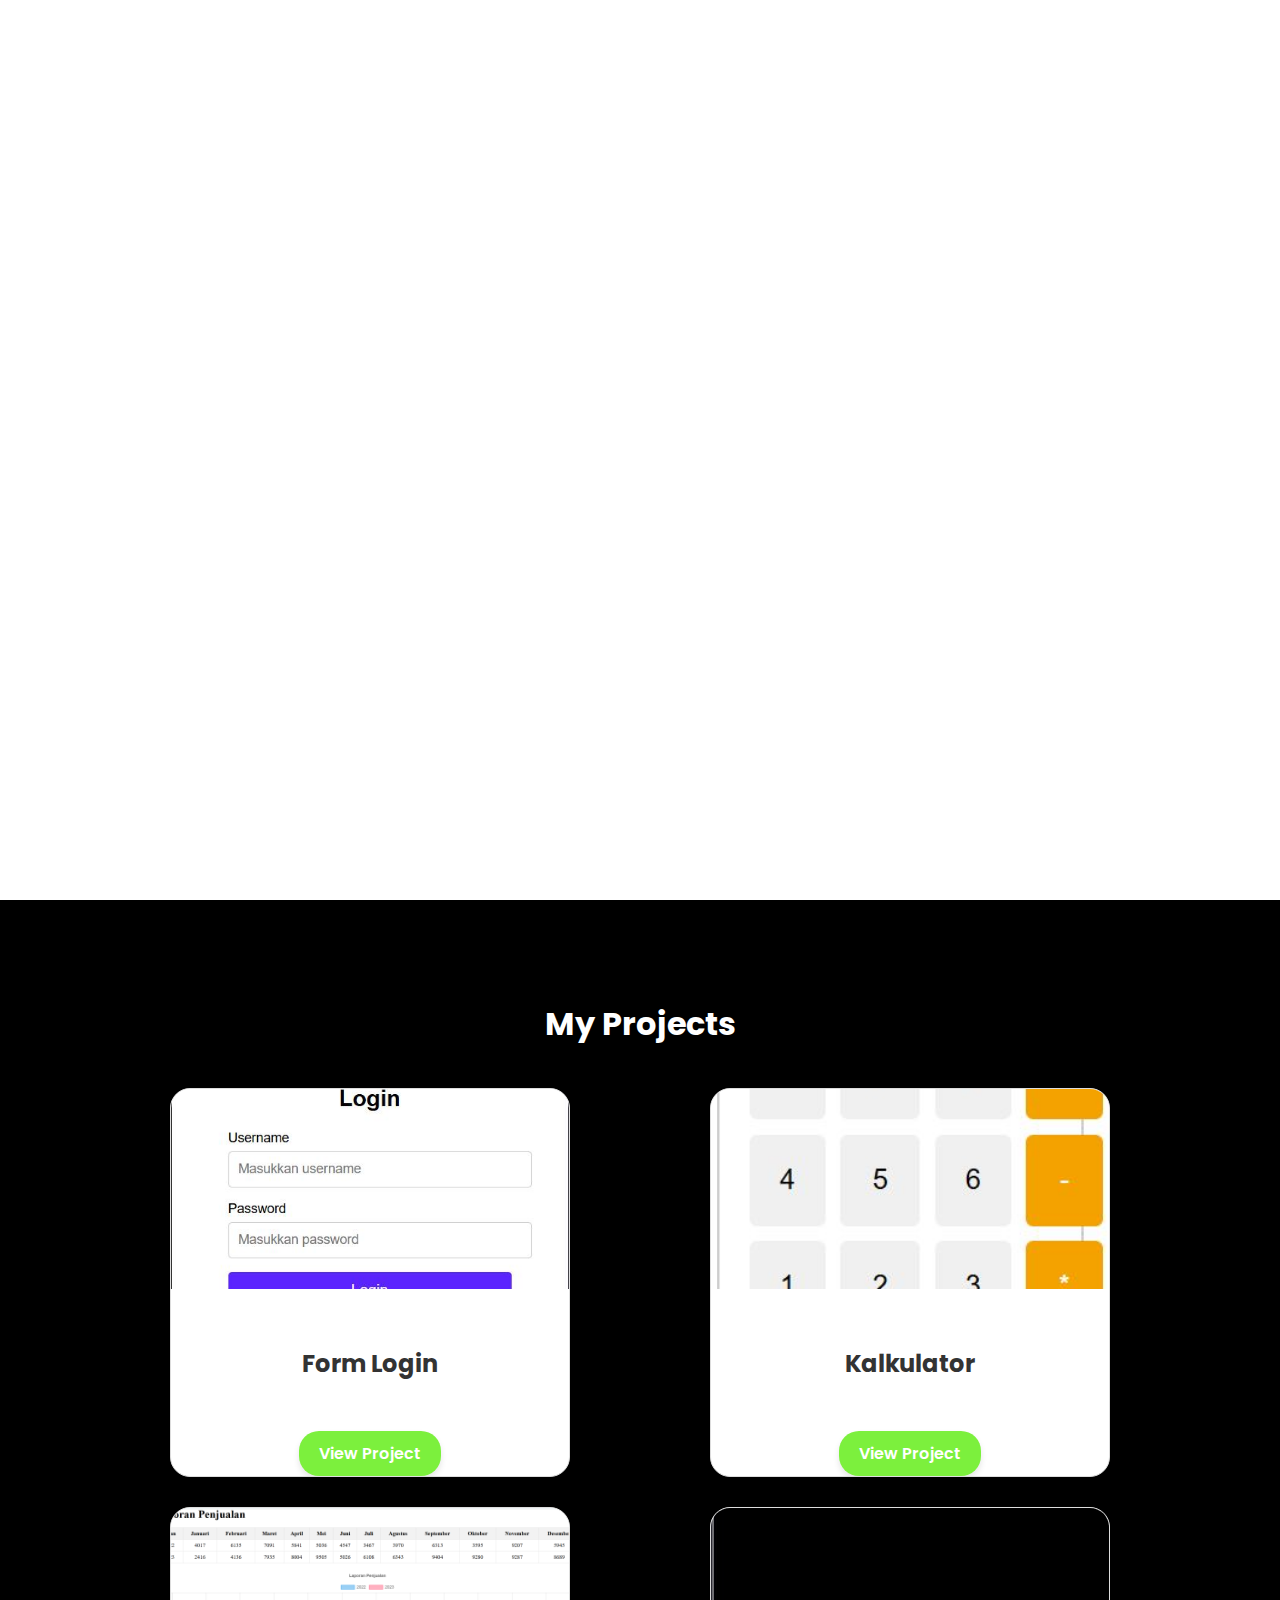
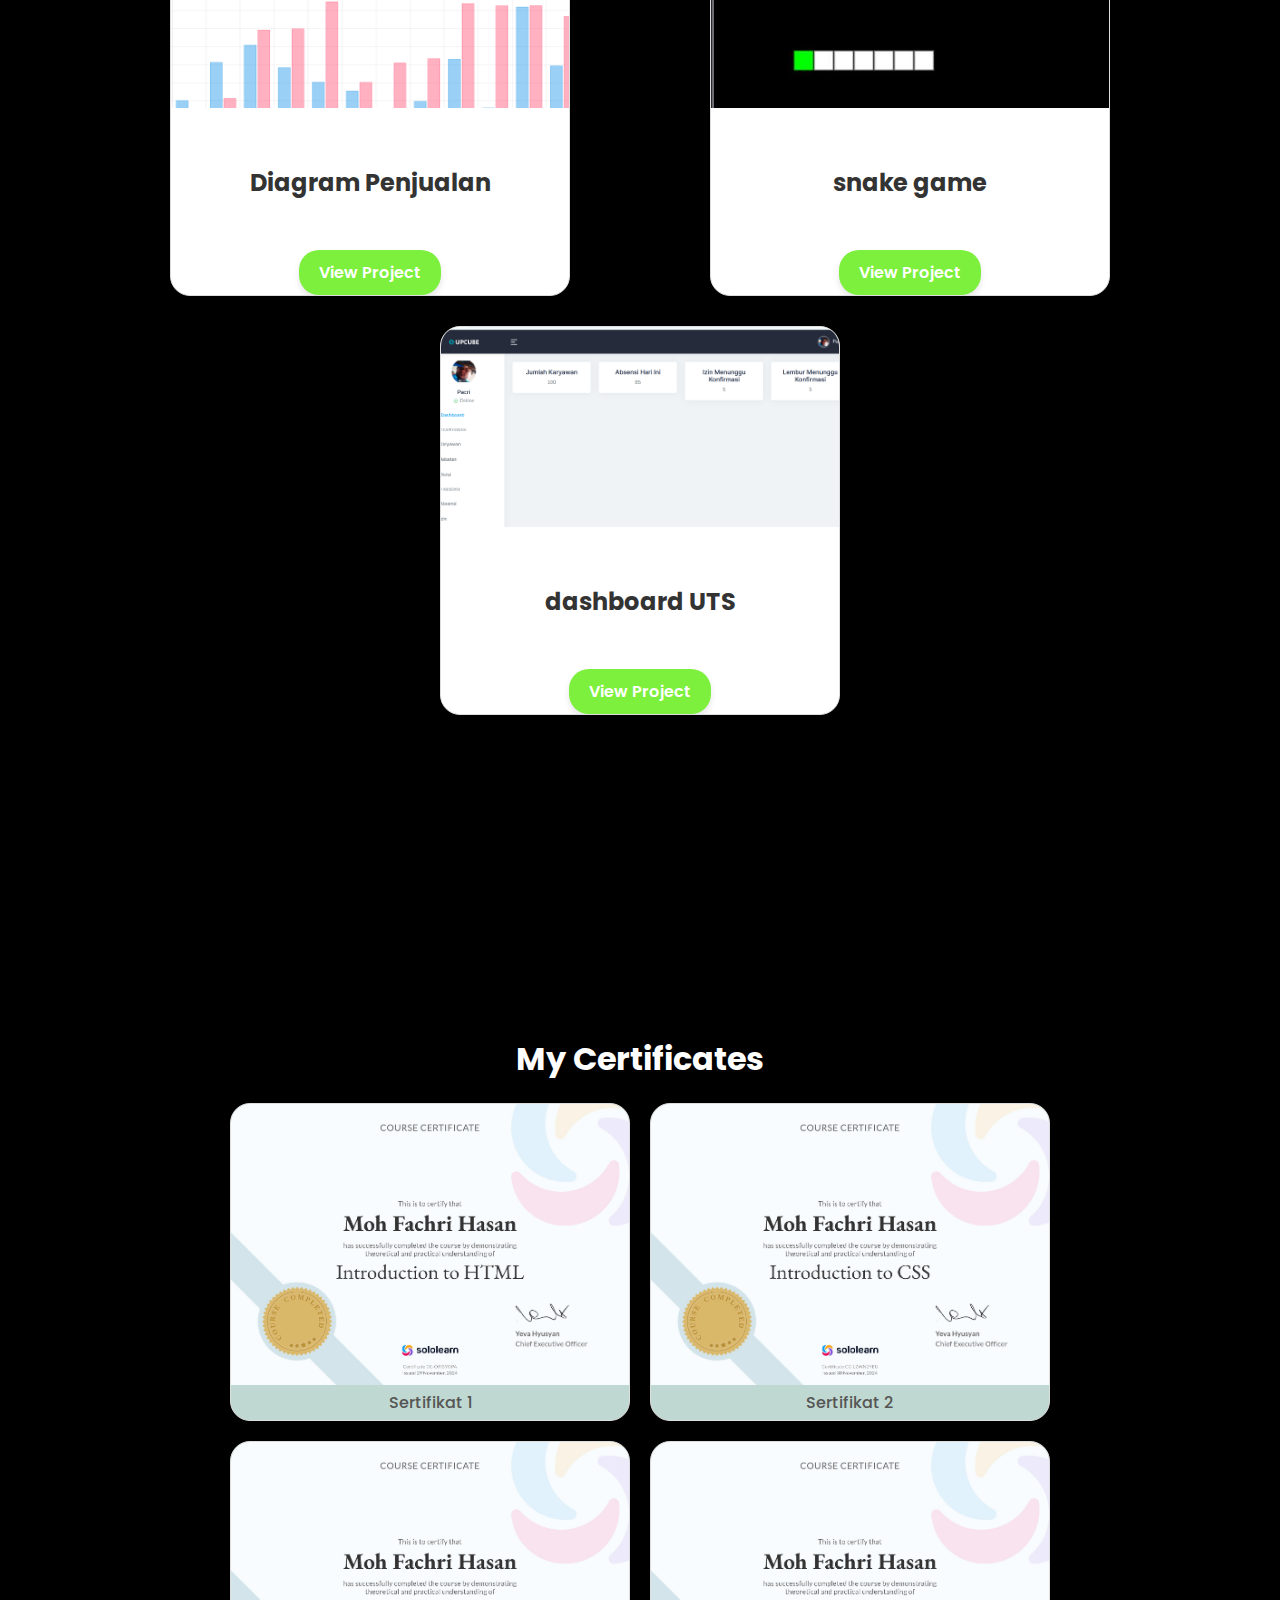
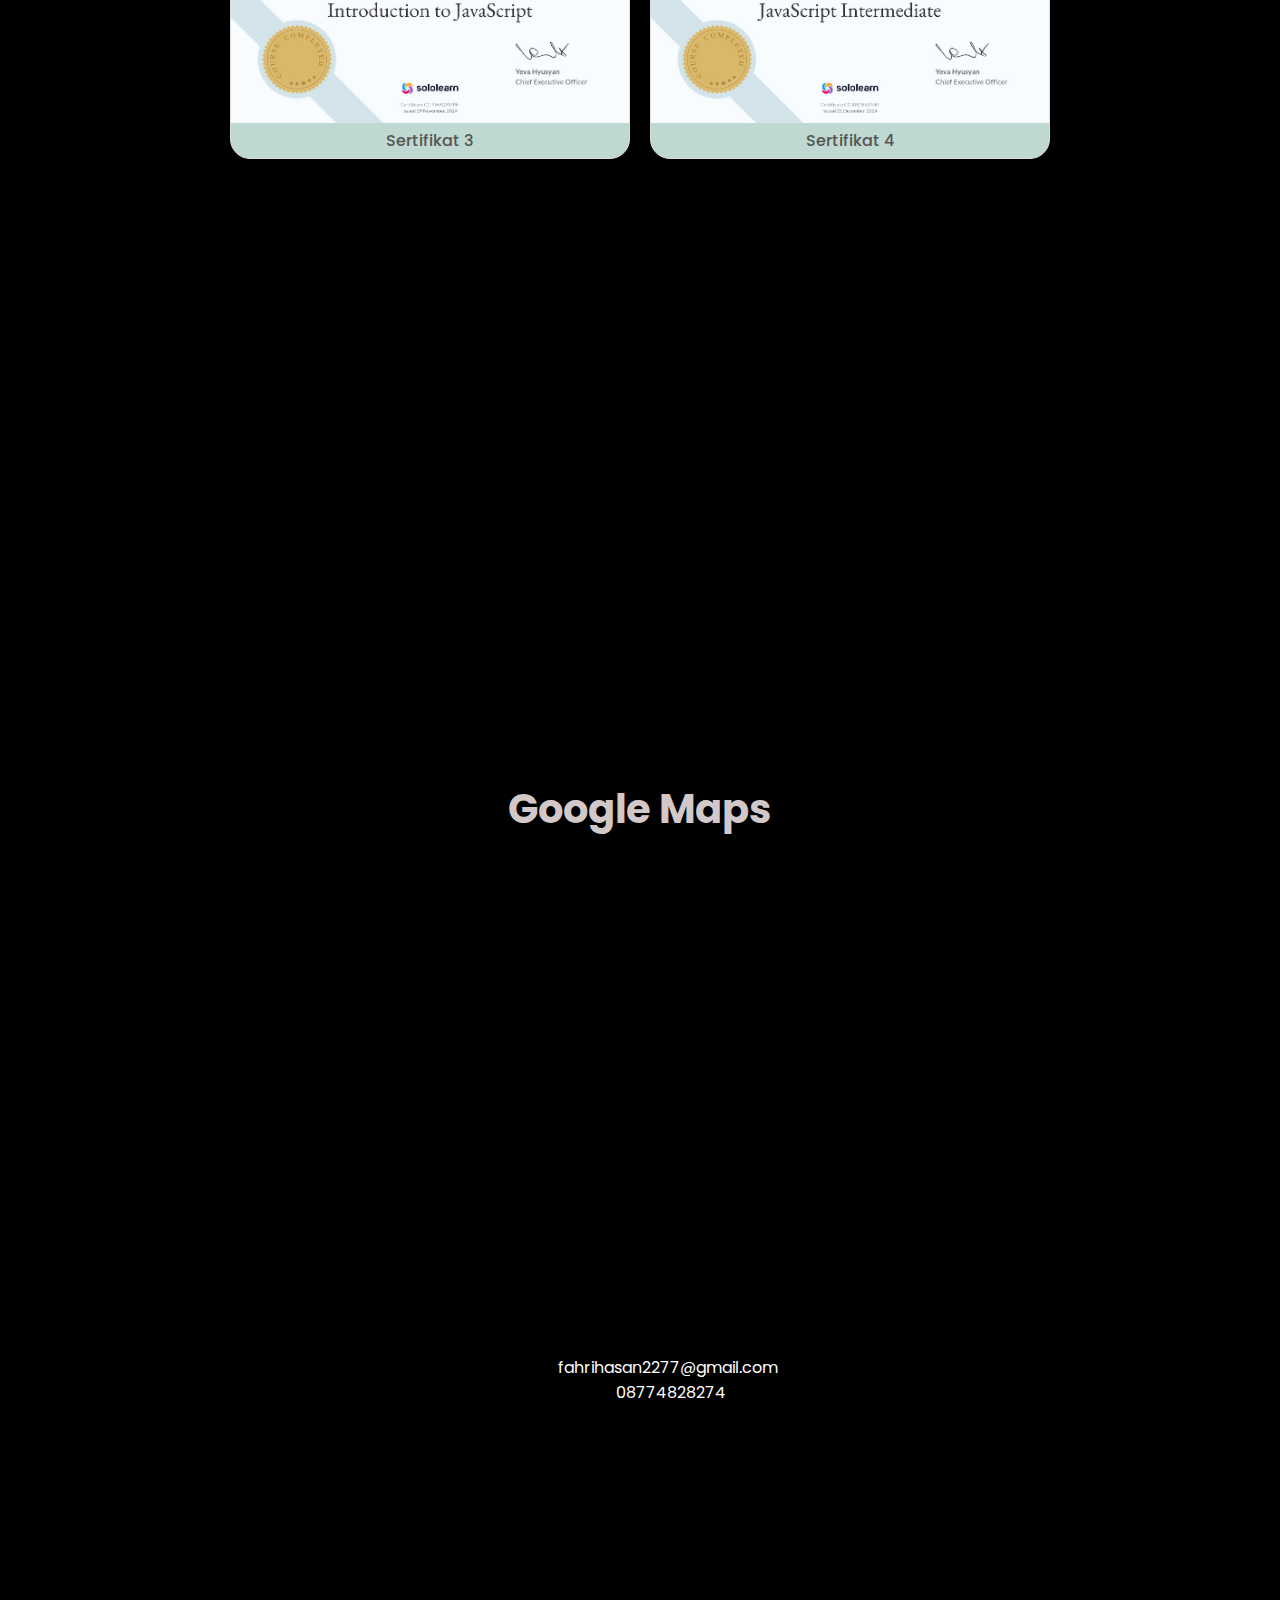
<file: index.html>
<!DOCTYPE html>
<html lang="en">
<head>
    <meta charset="UTF-8">
    <meta http-equiv="X-UA-Compatible" content="IE=edge">
    <meta name="viewport" content="width=device-width, initial-scale=1.0">
    <title>Personal Portfolio Website Using HTML & CSS | Codehal</title>
    <link href="https://unpkg.com/boxicons@2.1.4/css/boxicons.min.css" rel="stylesheet">
    <link rel="stylesheet" href="style.css">
</head>
<body>
    <!-- Navbar -->
    <nav class="navbar">
        <a href="#" class="logo">portofolio</a>
        <ul>
            <li><a href="#home">Home</a></li>
            <li><a href="#project">Project</a></li>
            <li><a href="#sertifikat">Sertifikat</a></li>
            <li><a href="#contact">contact</a></li>
        </ul>
    </nav>

    <!-- Animation -->
    <div class="bars-animation">
        <div class="bar" style="--i:6;"></div>
        <div class="bar" style="--i:5;"></div>
        <div class="bar" style="--i:4;"></div>
        <div class="bar" style="--i:3;"></div>
        <div class="bar" style="--i:2;"></div>
        <div class="bar" style="--i:1;"></div>
    </div>

    <!-- Home Section -->
    <section class="home" id="home">
        <div class="home-info">
            <h1>MOH. FACHRI HASAN</h1>
            <h2>I am a university student</h2>
            <p> Saya adalah seseorang yang sangat menyukai olahraga. Aktivitas fisik menjadi bagian penting dalam keseharian saya, baik untuk menjaga kesehatan, meningkatkan kebugaran, maupun melepaskan stres. Olahraga juga membantu saya tetap berenergi dan produktif..</p>
            <div class="btn-sci">
                <a href="#" class="btn">sosial media</a>
                <div class="sci">
                    <!-- Tambahkan link ke akun sosial media Anda -->
                    <a href="https://www.instagram.com/m_h.fachri15/profilecard/?igsh=bzR6OWpjNzR1bWNt" target="_blank"><i class="bx bxl-instagram"></i></a>
                    <a href="https://www.tiktok.com/@fahrii1071?_t=8rrBOtgnvE8&_r=1" target="_blank"><i class="bx bxl-tiktok"></i></a>
                    <a href="https://github.com/fachrihasan15" target="_blank"><i class="bx bxl-github"></i></a>
                </div>
            </div>
        </div>
        <div class="home-img">
            <div class="img-box">
                <div class="img-item">
                    <img src="fahri.jpg" alt="Profile Image">
                </div>
            </div>
        </div>
    </section>

    <!-- Project Section -->
    <section id="project" class="project">
        <h2>My Projects</h2>
        <div class="project-container">
            <div class="project-item">
                <img src="login.JPG" alt="Project 1">
                <h3>Form Login</h3>
                <p></p>
                <a href="form-login.html" target="_blank">View Project</a>
            </div>
            <div class="project-item">
                <img src="calculator.JPG" alt="Project 2">
                <h3>Kalkulator</h3>
                <p></p>
                <a href="calculator.html" target="_blank">View Project</a>
            </div>

            <div class="project-item">
                <img src="diagram/1.png" alt="Project 3">
                <h3>Diagram Penjualan</h3>
                <p></p>
                <a href="diagram/index.html" target="_blank">View Project</a>
            </div>
            
            <div class="project-item">
                <img src="snakegame.JPG" alt="Project 4">
                <h3>snake game</h3>
                <p></p>
                <a href="snakegame.html" target="_blank">View Project</a>
            </div>
            <div class="project-item">
                <img src="db.png" alt="Project 4">
                <h3>dashboard UTS</h3>
                <p></p>
                <a href="https://pacricasan.github.io/WEB/" target="_blank">View Project</a>
            </div>
        </div>

    </section>

  <!-- Sertifikat Section -->
<section id="sertifikat" class="sertifikat">
    <h2>My Certificates</h2>
    <div class="sertifikat-container">
        <div class="sertifikat-item">
            <a href="https://www.sololearn.com/certificates/CC-ORISYOPA" target="_blank">
                <img src="sertifikathtml.jpg" alt="Sertifikat 1">
            </a>
            <p>Sertifikat 1</p>
        </div>
        <div class="sertifikat-item">
            <a href="https://www.sololearn.com/certificates/CC-LZWN2YEU" target="_blank">
                <img src="sertifikatcss.jpg" alt="Sertifikat 2">
            </a>
            <p>Sertifikat 2</p>
        </div>
        <div class="sertifikat-item">
            <a href="https://www.sololearn.com/certificates/CC-FWAQXMPH" target="_blank">
                <img src="sertifikatjs.jpg" alt="Sertifikat 3">
            </a>
            <p>Sertifikat 3</p>
        </div>
        <div class="sertifikat-item">
            <a href="https://www.sololearn.com/certificates/CC-RRCHAVMM" target="_blank">
                <img src="sertifikatjavascript.jpg" alt="Sertifikat 4">
            </a>
            <p>Sertifikat 4</p>
        </div>
    </div>
</section>
    <section id="contact" class="contact">
    <h2>Google Maps</h2>
    <div class="map-container">
        <iframe 
            src="https://www.google.com/maps/embed?pb=!1m18!1m12!1m3!1d3952.856984539285!2d106.31642161532799!3d-6.366236095389803!2m3!1f0!2f0!3f0!3m2!1i1024!2i768!4f13.1!3m3!1m2!1s0x2e420e23511c9985%3A0xd11973f0d80edd66!2sMaja%2C%20Lebak%20Regency%2C%20Banten!5e0!3m2!1sen!2sid!4v1694683824381!5m2!1sen!2sid"
            width="600" 
            height="450" 
            style="border:0;" 
            allowfullscreen="" 
            loading="lazy" 
            referrerpolicy="no-referrer-when-downgrade">
        </iframe>
    </div>
    <div class="contact-info">
        <h3>Contact Information</h3>
        <p><strong>Email:</strong> <a href="mailto:example@example.com">fahrihasan2277@gmail.com</a></p>
        <p><strong>Phone:</strong> <a href="tel:087748282745">08774828274</a></p>
    </div>
</section>


</body>
</html>
</file>
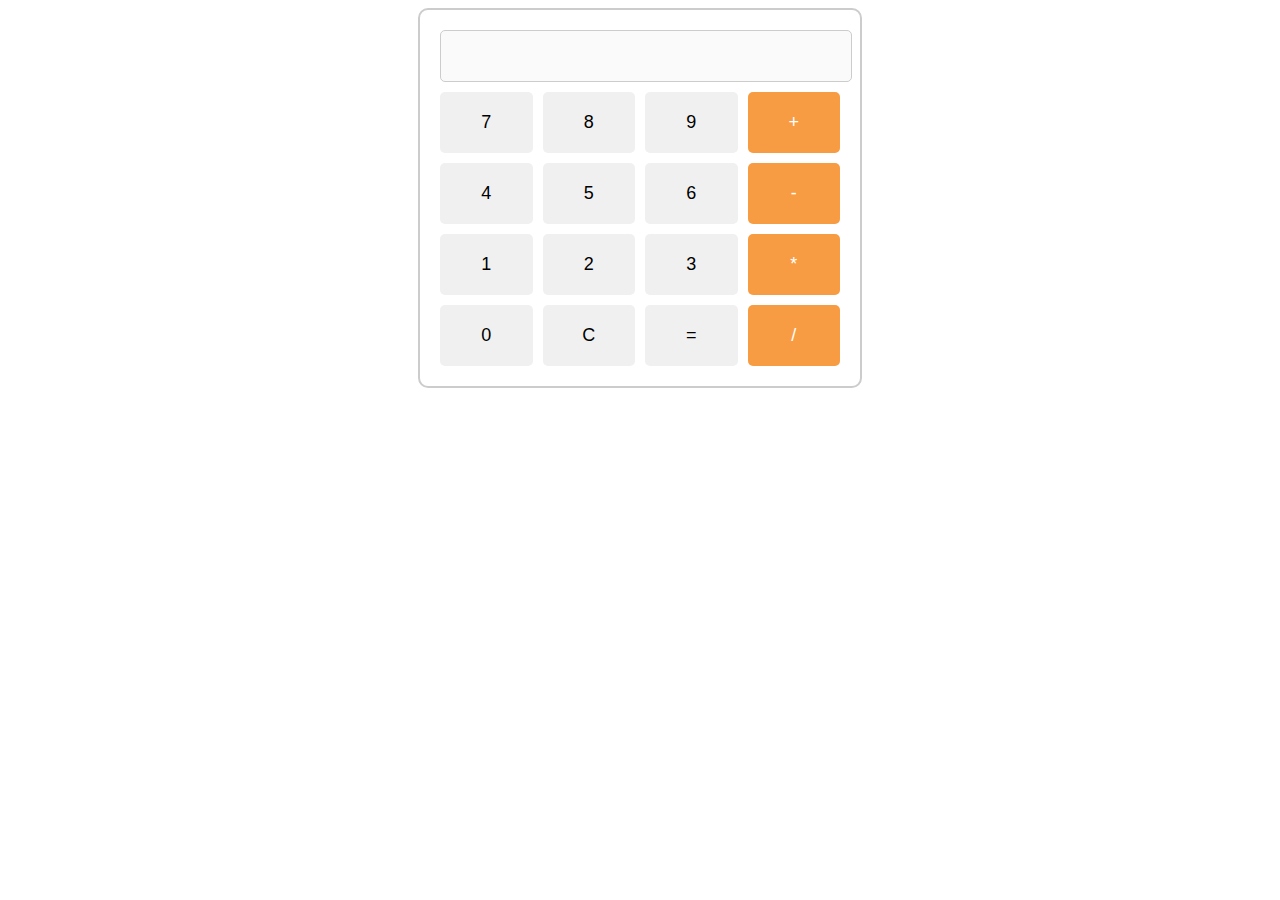
<file: calculator.html>
<!DOCTYPE html>
<html lang="en">
<head>
    <meta charset="UTF-8">
    <meta http-equiv="X-UA-Compatible" content="IE=edge">
    <meta name="viewport" content="width=device-width, initial-scale=1.0">
    <title>Simple Calculator</title>
    <link rel="stylesheet" href="calculator.css"> <!-- Link ke file CSS eksternal -->
</head>
<body>
    <div class="calculator">
        <input type="text" id="display" class="display" disabled>
        <div class="buttons">
            <button class="button" onclick="appendValue('7')">7</button>
            <button class="button" onclick="appendValue('8')">8</button>
            <button class="button" onclick="appendValue('9')">9</button>
            <button class="button operator" onclick="appendValue('+')">+</button>
            <button class="button" onclick="appendValue('4')">4</button>
            <button class="button" onclick="appendValue('5')">5</button>
            <button class="button" onclick="appendValue('6')">6</button>
            <button class="button operator" onclick="appendValue('-')">-</button>
            <button class="button" onclick="appendValue('1')">1</button>
            <button class="button" onclick="appendValue('2')">2</button>
            <button class="button" onclick="appendValue('3')">3</button>
            <button class="button operator" onclick="appendValue('*')">*</button>
            <button class="button" onclick="appendValue('0')">0</button>
            <button class="button" onclick="clearDisplay()">C</button>
            <button class="button" onclick="calculateResult()">=</button>
            <button class="button operator" onclick="appendValue('/')">/</button>
        </div>
    </div>

    <script src="calculator.js"></script> <!-- Link ke file JavaScript eksternal -->
</body>
</html>
</file>
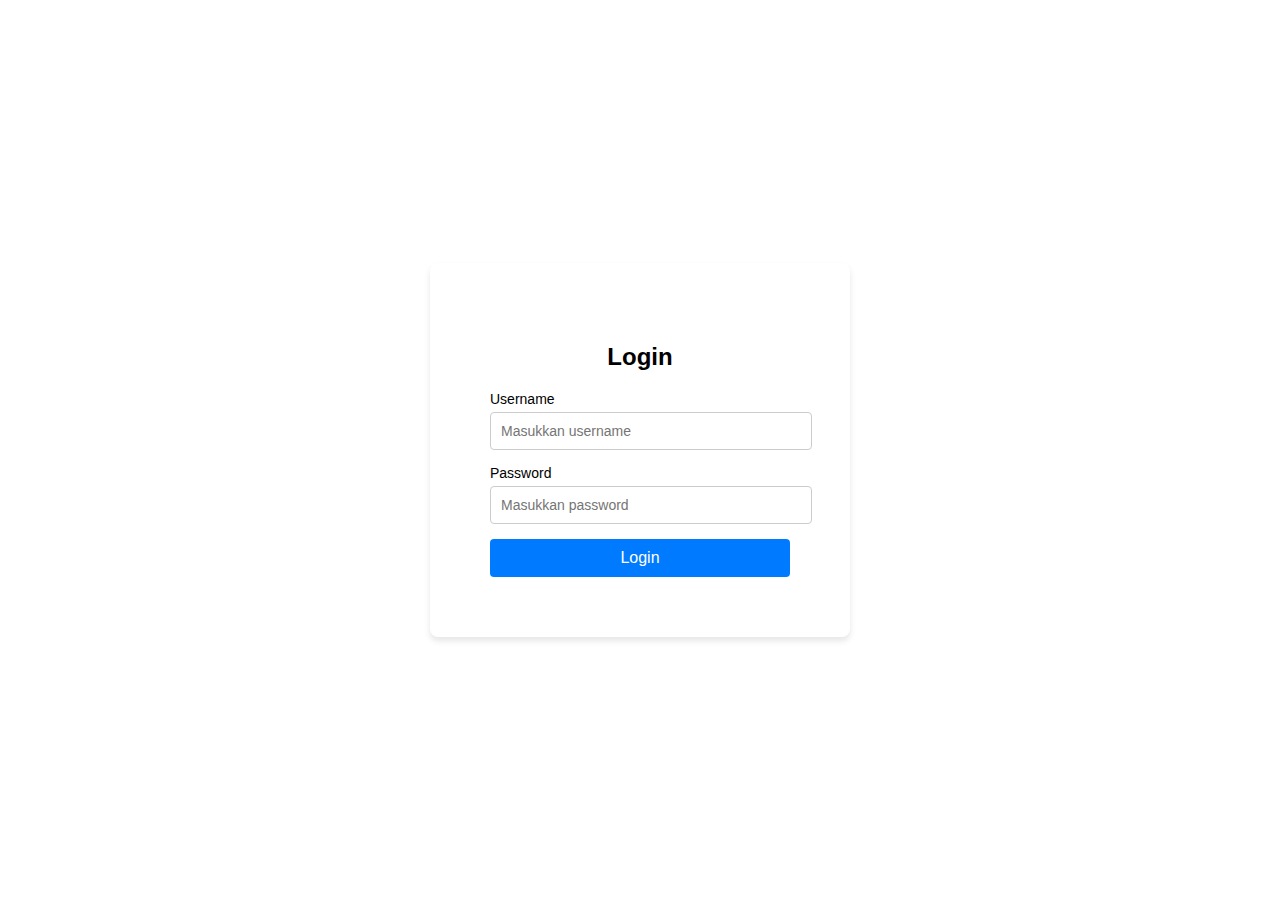
<file: form-login.html>
<!DOCTYPE html>
<html lang="id">
<head>
    <meta charset="UTF-8">
    <meta name="viewport" content="width=device-width, initial-scale=1.0">
    <title>Form Login</title>
    <link rel="stylesheet" href="form_login.css">
</head>
<body>
    <div class="login-container">
        <h2>Login</h2>
        <form action="#" method="POST">
            <div class="input-group">
                <label for="username">Username</label>
                <input type="text" id="username" name="username" placeholder="Masukkan username" required>
            </div>
            <div class="input-group">
                <label for="password">Password</label>
                <input type="password" id="password" name="password" placeholder="Masukkan password" required>
            </div>
            <button type="submit" class="btn-login">Login</button>
        </form>
    </div>
</body>
</html>
</file>
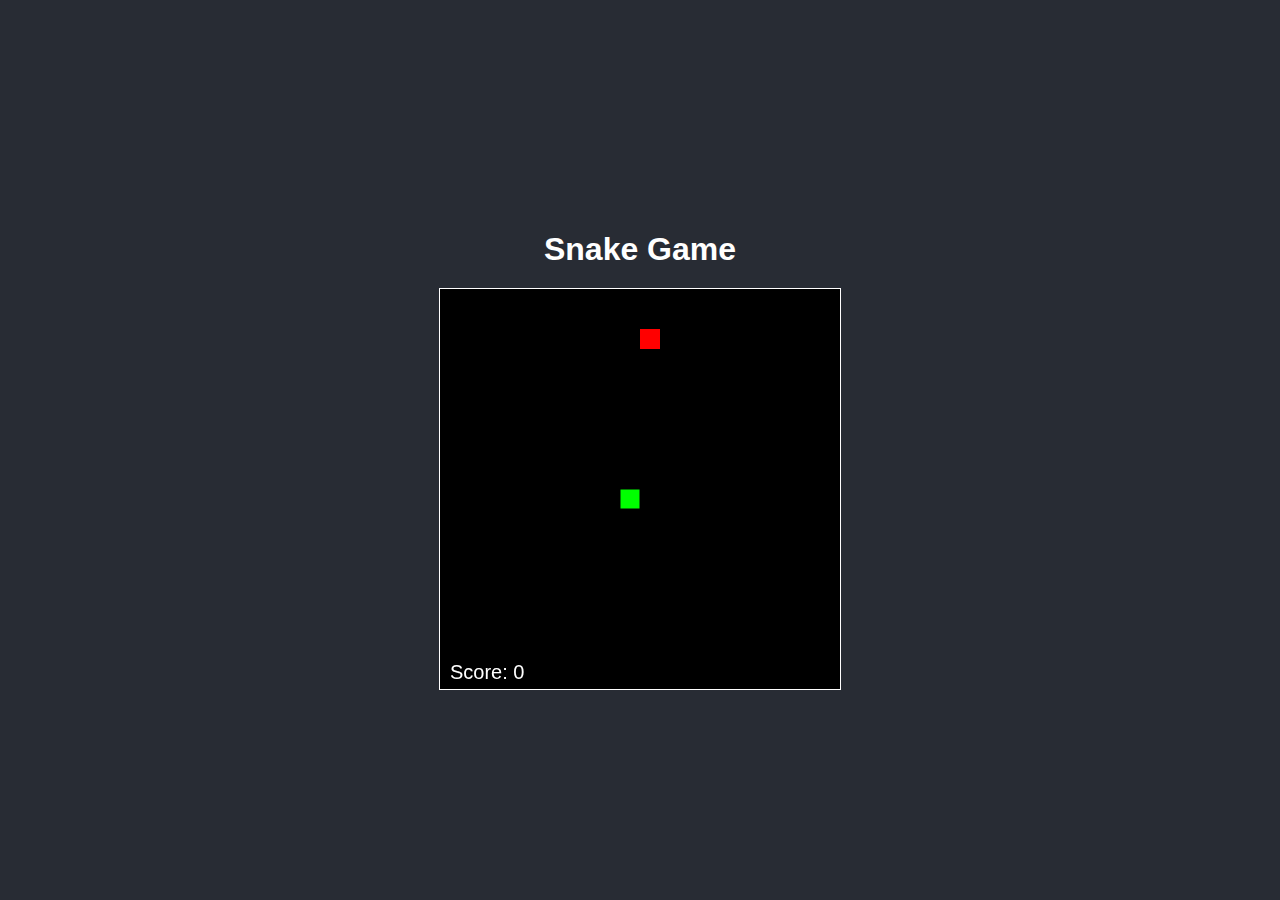
<file: snakegame.html>
<!DOCTYPE html>
<html lang="en">
<head>
  <meta charset="UTF-8">
  <meta name="viewport" content="width=device-width, initial-scale=1.0">
  <title>Snake Game</title>
  <link rel="stylesheet" href="snakegame.css">
</head>
<body>
  <h1>Snake Game</h1>
  <canvas id="gameCanvas"></canvas>
  <script src="snakegame.js"></script>
</body>
</html>
</file>
<file: style.css>
@import url('https://fonts.googleapis.com/css2?family=Poppins:wght@300;400;500;600;700;800;900&display=swap');

* {
  margin: 0;
  padding: 0;
  box-sizing: border-box;
  font-family: 'Poppins', sans-serif;
}

a {
  color: #fff;
  text-decoration: none;
}

/* Navbar Styling */
.navbar {
  position: fixed;
  left: 0;
  top: 0;
  width: 100%;
  padding: 25px 9%;
  display: flex;
  justify-content: space-between;
  align-items: center;
  z-index: 100;
  visibility: hidden;
  opacity: 0;
  animation: show-content 1.5s linear forwards;
  animation-delay: 1.2s;
}

@keyframes show-content {
  100% {
    visibility: visible;
    opacity: 1;
  }
}

.navbar .logo {
  font-size: 30px;
  font-weight: 700;
}

.navbar ul {
  display: flex;
}

.navbar ul li {
  list-style: none;
  margin-left: 35px;
}

.navbar ul li a {
  font-size: 20px;
  font-weight: 500;
  transition: .5s;
}

.navbar ul li:hover a {
  color: #7cf03d;
}

/* Home Section Styling */
.home {
  display: flex;
  align-items: center;
  height: 100vh;
  padding: 60px 9% 0;
  color: #fff;
  visibility: hidden;
  opacity: 0;
  animation: show-content 1.5s linear forwards;
  animation-delay: 1.6s;
}

.home-info h1 {
  font-size: 55px;
}

.home-info h2 {
  font-size: 32px;
  margin-top: -10px;
}

.home-info p {
  font-size: 16px;
  margin: 10px 0 25px;
}

.home-info .btn-sci {
  display: flex;
  align-items: center;
}

.btn {
  display: inline-block;
  padding: 10px 30px;
  background: #7cf03d;
  border: 2px solid #7cf03d;
  border-radius: 40px;
  box-shadow: 0 0 10px #7cf03d;
  font-size: 16px;
  color: #1f242d;
  font-weight: 600;
  transition: .5s;
}

.btn:hover {
  background: transparent;
  color: #7cf03d;
  box-shadow: none;
}

.home-info .btn-sci .sci {
  margin-left: 20px;
}

.home-info .btn-sci .sci a {
  display: inline-flex;
  padding: 8px;
  border: 2px solid #7cf03d;
  border-radius: 50%;
  font-size: 20px;
  color: #7cf03d;
  margin: 0 8px;
  transition: .5s;
}

.home-info .btn-sci .sci a:hover {
  background: #7cf03d;
  color: #1f242d;
  box-shadow: 0 0 10px #7cf03d;
}

/* Image Styling */
.home-img .img-box {
  position: relative;
  width: 32vw;
  height: 32vw;
  border-radius: 50%;
  padding: 5px;
  display: flex;
  justify-content: center;
  align-items: center;
  overflow: hidden;
}

.home-img .img-box .img-item {
  position: relative;
  width: 100%;
  height: 100%;
  background: #1f242d;
  border-radius: 50%;
  display: flex;
  justify-content: center;
  z-index: 1;
  overflow: hidden;
}

.home-img .img-box .img-item img {
  position: absolute;
  top: 30px;
  display: block;
  width: 85%;
  object-fit: cover;
  mix-blend-mode: lighten;
}

/* Bars Animation */
.bars-animation {
  position: absolute;
  width: 100%;
  height: 100%;
  display: flex;
  z-index: -1;
}

.bars-animation .bar {
  width: 100%;
  height: 100%;
  background: #1f242d;
  transform: translateY(-100%);
  animation: show-bars .5s ease-in-out forwards;
  animation-delay: calc(.1s * var(--i));
}

@keyframes show-bars {
  100% {
    transform: translateY(0%);
  }
}

/* Sertifikat Section Styling */
.sertifikat {
  padding: 220px 9%;
  background: #000;
  text-align: center;
}

.sertifikat h2 {
  font-size: 2rem;
  margin-bottom: 20px;
  color: #fff;
}

.sertifikat-container {
  display: flex;
  flex-wrap: wrap;
  justify-content: center;
  gap: 20px;
}

.sertifikat-item {
  width: 400px;
  text-align: center;
  background: #bfd8d1;
  border: 1px solid #ddd;
  border-radius: 20px;
  overflow: hidden;
  box-shadow: 0 4px 6px rgba(0, 0, 0, 0.1);
  transition: transform 0.3s, box-shadow 0.3s;
}

.sertifikat-item:hover {
  transform: translateY(-10px);
  box-shadow: 0 8px 15px rgba(0, 0, 0, 0.2);
}

.sertifikat-item img {
  width: 100%;
  height: auto;
  display: block;
}

.sertifikat-item p {
  padding: 5px;
  font-size: 1rem;
  color: #555;
  font-weight: 500;
}

/* Project Section Styling */
.project {
  padding: 100px 9%;
  background: #000;
  text-align: center;
}

.project h2 {
  font-size: 2rem;
  margin-bottom: 40px;
  color: #fff;
}

.project-container {
  display: flex;
  justify-content: space-around;
  flex-wrap: wrap;
  gap: 30px;
}

.project-item {
  width: 400px;
  text-align: center;
  background: #fff;
  border: 1px solid #ddd;
  border-radius: 20px;
  overflow: hidden;
  box-shadow: 0 4px 6px rgba(0, 0, 0, 0.1);
  transition: transform 0.3s, box-shadow 0.3s;
}

.project-item:hover {
  transform: translateY(-10px);
  box-shadow: 0 8px 15px rgba(0, 0, 0, 0.2);
}

.project-item img {
  width: 100%;
  height: 200px;
  object-fit: cover;
}

.project-item h3 {
  font-size: 1.5rem;
  margin: 50px 0;
  color: #333;
}

.project-item p {
  font-size: 1rem;
  color: #555;
  padding: 0 20px;
  margin-bottom: 20px;
}

.project-item a {
  display: inline-block;
  padding: 10px 20px;
  background: #7cf03d;
  color: #fff;
  font-weight: 600;
  text-decoration: none;
  border-radius: 20px;
  box-shadow: 0 4px 6px rgba(0, 0, 0, 0.1);
  transition: 0.3s;
}

.project-item a:hover {
  background: transparent;
  color: #7cf03d;
  border: 2px solid #7cf03d;
  box-shadow: none;
}

/* Contact Section Styling */
.contact {
  background-color: #000;
  padding: 400px 0;
  text-align: center;
}

.contact h2 {
  font-size: 2.5rem;
  margin-bottom: 30px;
  color: #d2c8c8;
}

.contact-form {
  max-width: 600px;
  margin: 0 auto;
  background-color: #fff;
  padding: 30px;
  border-radius: 8px;
  box-shadow: 0 4px 8px rgba(0, 0, 0, 0.1);
}

.contact-form .form-group {
  margin-bottom: 20px;
  text-align: left;
}

.contact-form .form-group label {
  display: block;
  font-size: 1.2rem;
  margin-bottom: 8px;
  color: #555;
}

.contact-form .form-group input,
.contact-form .form-group textarea {
  width: 100%;
  padding: 12px;
  border: 5px solid #ddd; /* Corrected border size */
  border-radius: 10px;
  font-size: 1rem;
  color: #333;
}

.contact-form .form-group input[type="tel"] {
  font-size: 1rem; /* Make sure all inputs have the same font size */
}

.contact-form .form-group textarea {
  min-height: 150px; /* Set a minimum height for textarea */
  resize: vertical; /* Allows resizing of textarea vertically */
}
</file>
<file: calculator.css>
.calculator {
    display: flex;
    flex-direction: column;
    width: 400px;
    margin: 0 auto;
    padding: 20px;
    border: 2px solid #ccc;
    border-radius: 10px;
}

.display {
    width: 100%;
    height: 40px;
    margin-bottom: 10px;
    text-align: right;
    font-size: 24px;
    padding: 5px;
    border: 1px solid #ccc;
    border-radius: 5px;
}

.buttons {
    display: grid;
    grid-template-columns: repeat(4, 1fr);
    gap: 10px;
}

.button {
    padding: 20px;
    font-size: 18px;
    background-color: #f0f0f0;
    border: none;
    border-radius: 5px;
    cursor: pointer;
}

.button.operator {
    background-color: #f79c42;
    color: white;
}

.button:hover {
    background-color: #e0e0e0;
}

.button.operator:hover {
    background-color: #e67e22;
}
</file>
<file: form_login.css>
body {
    font-family: Arial, sans-serif;
    display: flex;
    justify-content: center;
    align-items: center;
    height: 100vh;
    margin: 0;
}

.login-container {
    background-color: white;
    padding: 60px;
    border-radius: 8px;
    box-shadow: 0 4px 6px rgba(0, 0, 0, 0.1);
    width: 300px;
}

h2 {
    text-align: center;
    margin-bottom: 20px;
}

.input-group {
    margin-bottom: 15px;
}

.input-group label {
    display: block;
    font-size: 14px;
    margin-bottom: 5px;
}

.input-group input {
    width: 100%;
    padding: 10px;
    border: 1px solid #ccc;
    border-radius: 4px;
    font-size: 14px;
}

.input-group input:focus {
    border-color: #007bff;
    outline: none;
}

.btn-login {
    width: 100%;
    padding: 10px;
    background-color: #007bff;
    color: white;
    border: none;
    border-radius: 4px;
    font-size: 16px;
    cursor: pointer;
}

.btn-login:hover {
    background-color: #0056b3;
}
</file>
<file: snakegame.css>
body {
    display: flex;
    flex-direction: column;
    align-items: center;
    justify-content: center;
    background-color: #282c34;
    color: white;
    font-family: Arial, sans-serif;
    height: 100vh;
    margin: 0;
  }
  
  h1 {
    margin-bottom: 20px;
  }
  
  canvas {
    border: 1px solid #fff;
    background-color: #000;
  }
</file>
